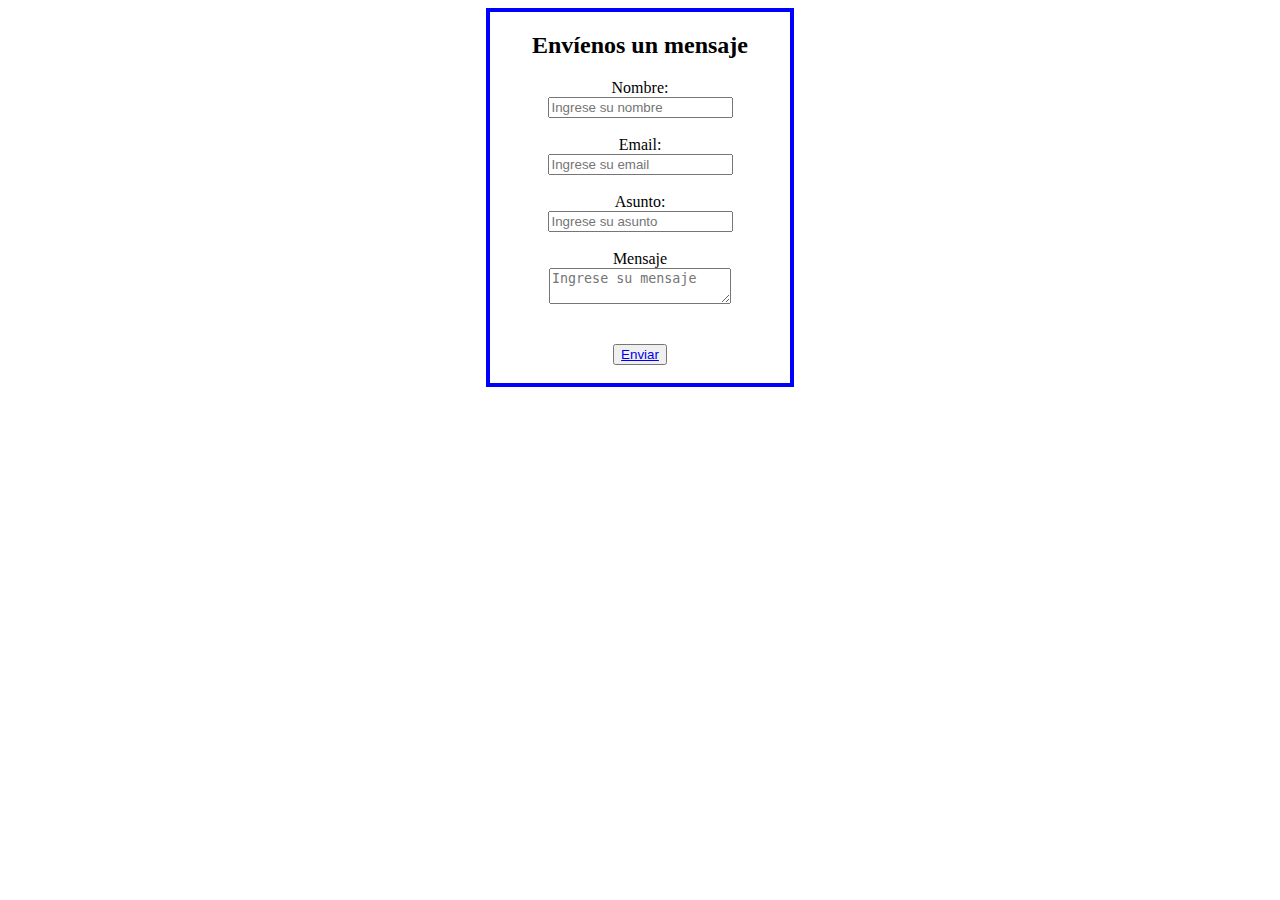
<file: formulario.html>
<!DOCTYPE html>
<html lang="es-ES">
 <head>
<meta charset="UTF-8">
 <title>Formulario en HTML</title>
 </head>
 <link rel="icon" type="image/jpg" href="imagenes/en-todo-el-mundo.png">
 <body>
 <div id="page" style="width: 300px; text-align: center; margin: auto; border: 4px solid blue;">
     
 <section id="categorias">
				<section id="formulario">
					<h2 class="titulo-contacto">Envíenos un mensaje</h2>
					<div id="form">
						<form name="contacto" method="POST" action="#">
							<label for="nombre">Nombre:</label><br>
							<input type="text" name="nombre" placeholder="Ingrese su nombre"><br><br>

							<label for="correo">Email:</label><br>
							<input type="text" name="correo" placeholder="Ingrese su email"><br><br>

							<label for="asunto">Asunto:</label><br>
							<input type="text" name="asunto" placeholder="Ingrese su asunto"><br><br>
							<label for="nombre">Mensaje</label><br>
							<textarea name="mensaje" placeholder="Ingrese su mensaje"></textarea>
							<br><br><br>
							<button><a href="https://mail.google.com/mail/u/0/#inbox" class="btn btn-success">Enviar</a></button>
							<br>
							<br>
						</form>
					</div>
				</section>
     </section>
     </div>
 </body>
</html>
</file>
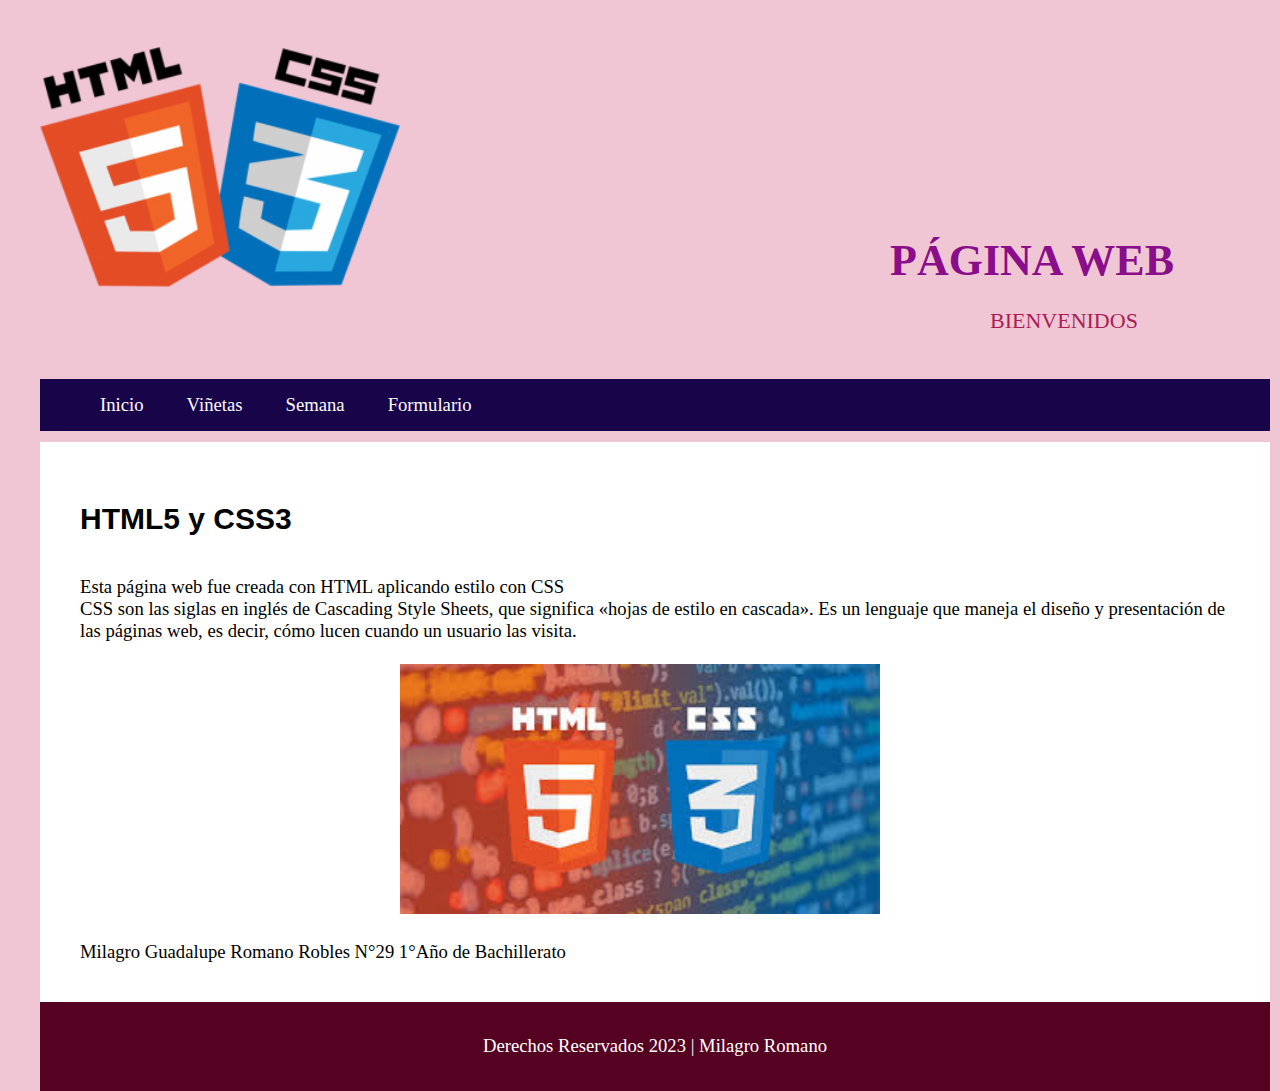
<file: index02.html>
<!DOCTYPE html>
<html lang="es-ES">
<head>
<meta charset="UTF-8">
<link rel="stylesheet" type="text/css"
href="css/estilo02.css">
<title>Página Web con HTML y CSS3</title>
</head>
<link rel="icon" type="image/jpg" href="imagenes/desarrollador.png">
<body>
<!-- "id" de imagen -->
<header id="imagenlogo">
<h1><a href="inicio.html">Página Web</a></h1>
<p id="subtitulo">Bienvenidos</p>
</header>
<br>
<!-- Sección con el menú-->
<section>
<nav class="navegacion">
<ul class="menu">
<li><a href="index.html">Inicio</a></li>
<li><a
href="viñetas.html">Viñetas</a></li>
<li><a href="semana.html">Semana</a>
<ul class="submenu">
<li><a href="#">Enlace 
#1</a></li>
<li><a href="#">Enlace 
#2</a></li>
<li><a href="#">Enlace 
#3</a></li>
</ul>
</li>
<li><a
href="formulario.html">Formulario</a></li>
</ul>
</nav>
</section>
<section id="seccion">
    <!-- Se pueden usar 2 headers??? Claro que 
    si!! -->
    <header id="subtitulo2">
    <h4>HTML5 y CSS3</h4>
    </header>
    <!-- Texto e imagen que aparece en la página 
    web -->
    <p>
    Esta página web fue creada con HTML 
    aplicando estilo con CSS
    <br>
    CSS son las siglas en inglés de Cascading 
    Style Sheets, que significa «hojas de estilo en cascada». 
    Es un lenguaje que maneja el diseño y presentación de las 
    páginas web, es decir, cómo lucen cuando un usuario las 
    visita.
    <br>
    <br>
    <img src="imagenes/css-html.jpg"
    style="width:480px; height:250x" id="imagen">
    <br>
    <br>
    Milagro Guadalupe Romano Robles N°29 1°Año de Bachillerato
    <br>
    <br>
    </p>
    </section>
    <!-- Pie de la página -->
    <footer id="footer"><p id="piepagina">Derechos 
    Reservados 2023 | Milagro Romano</p></footer>
    </body>
    </html>
</file>
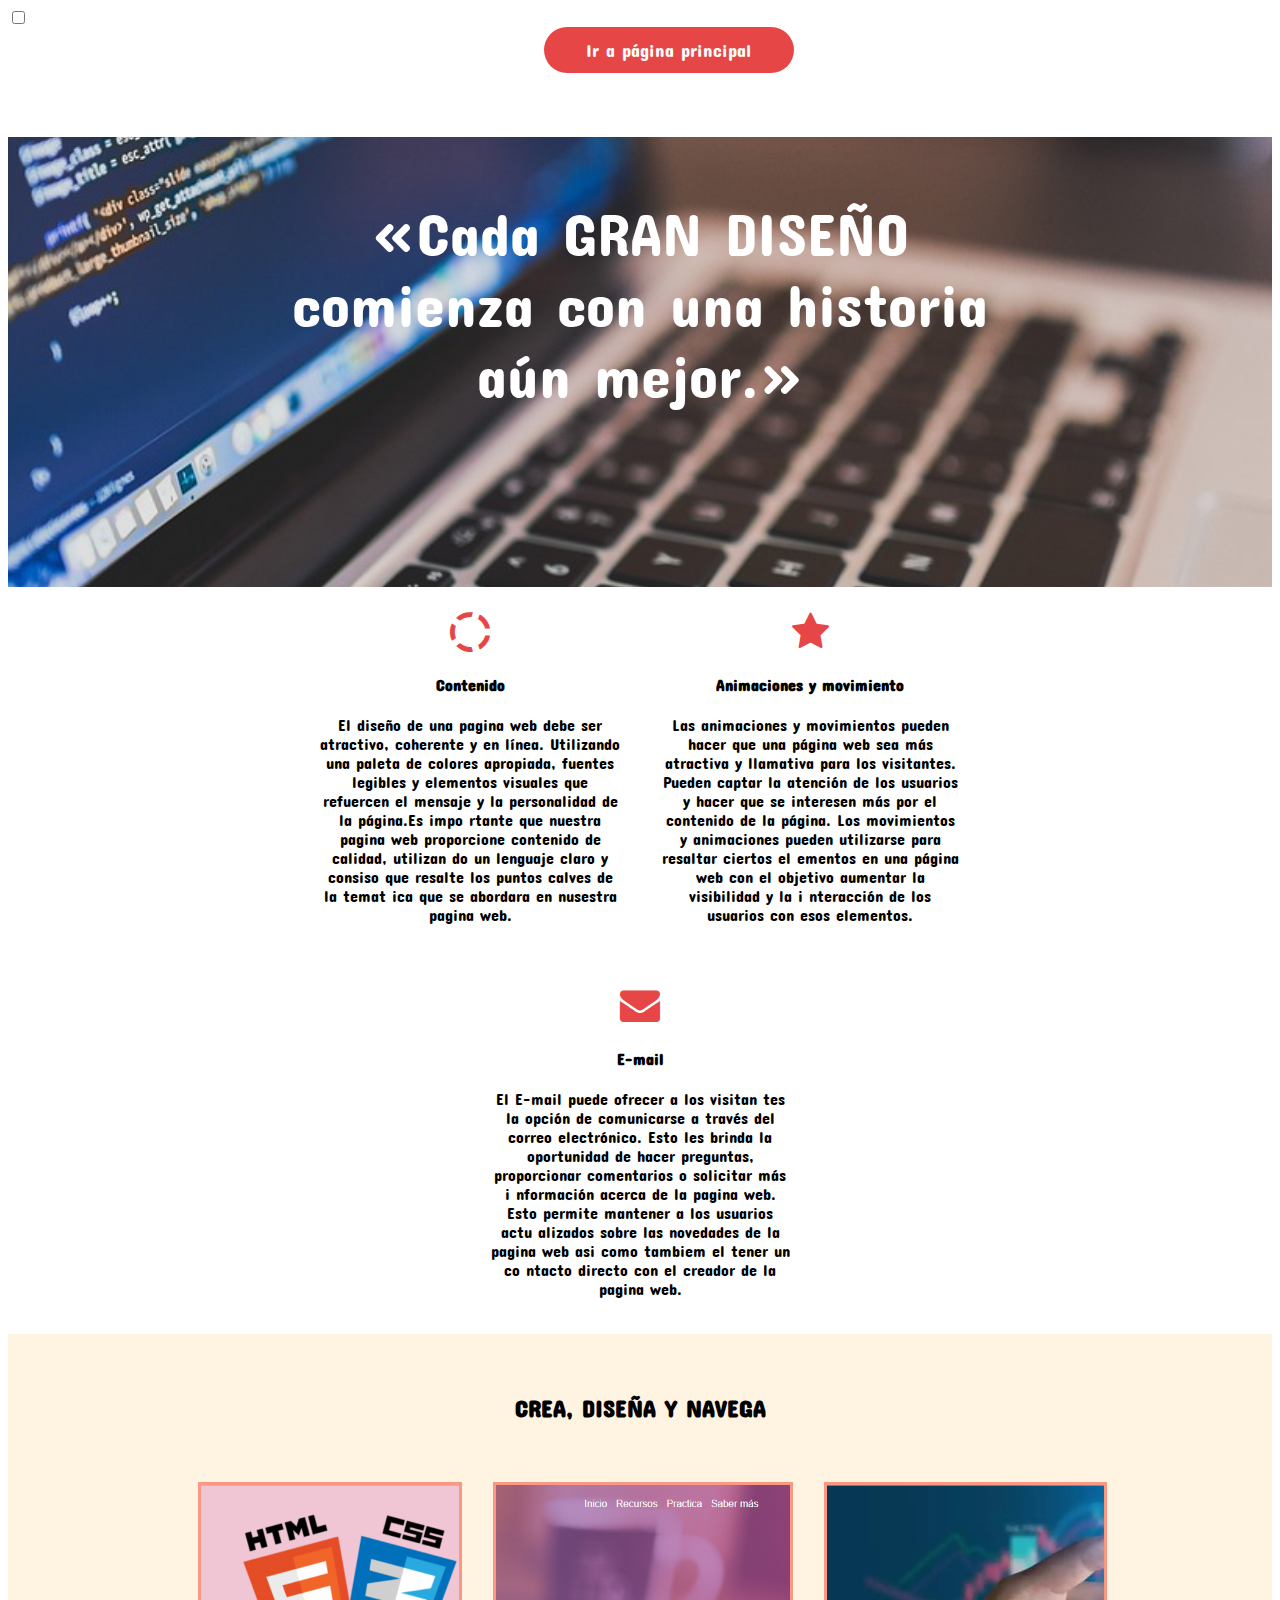
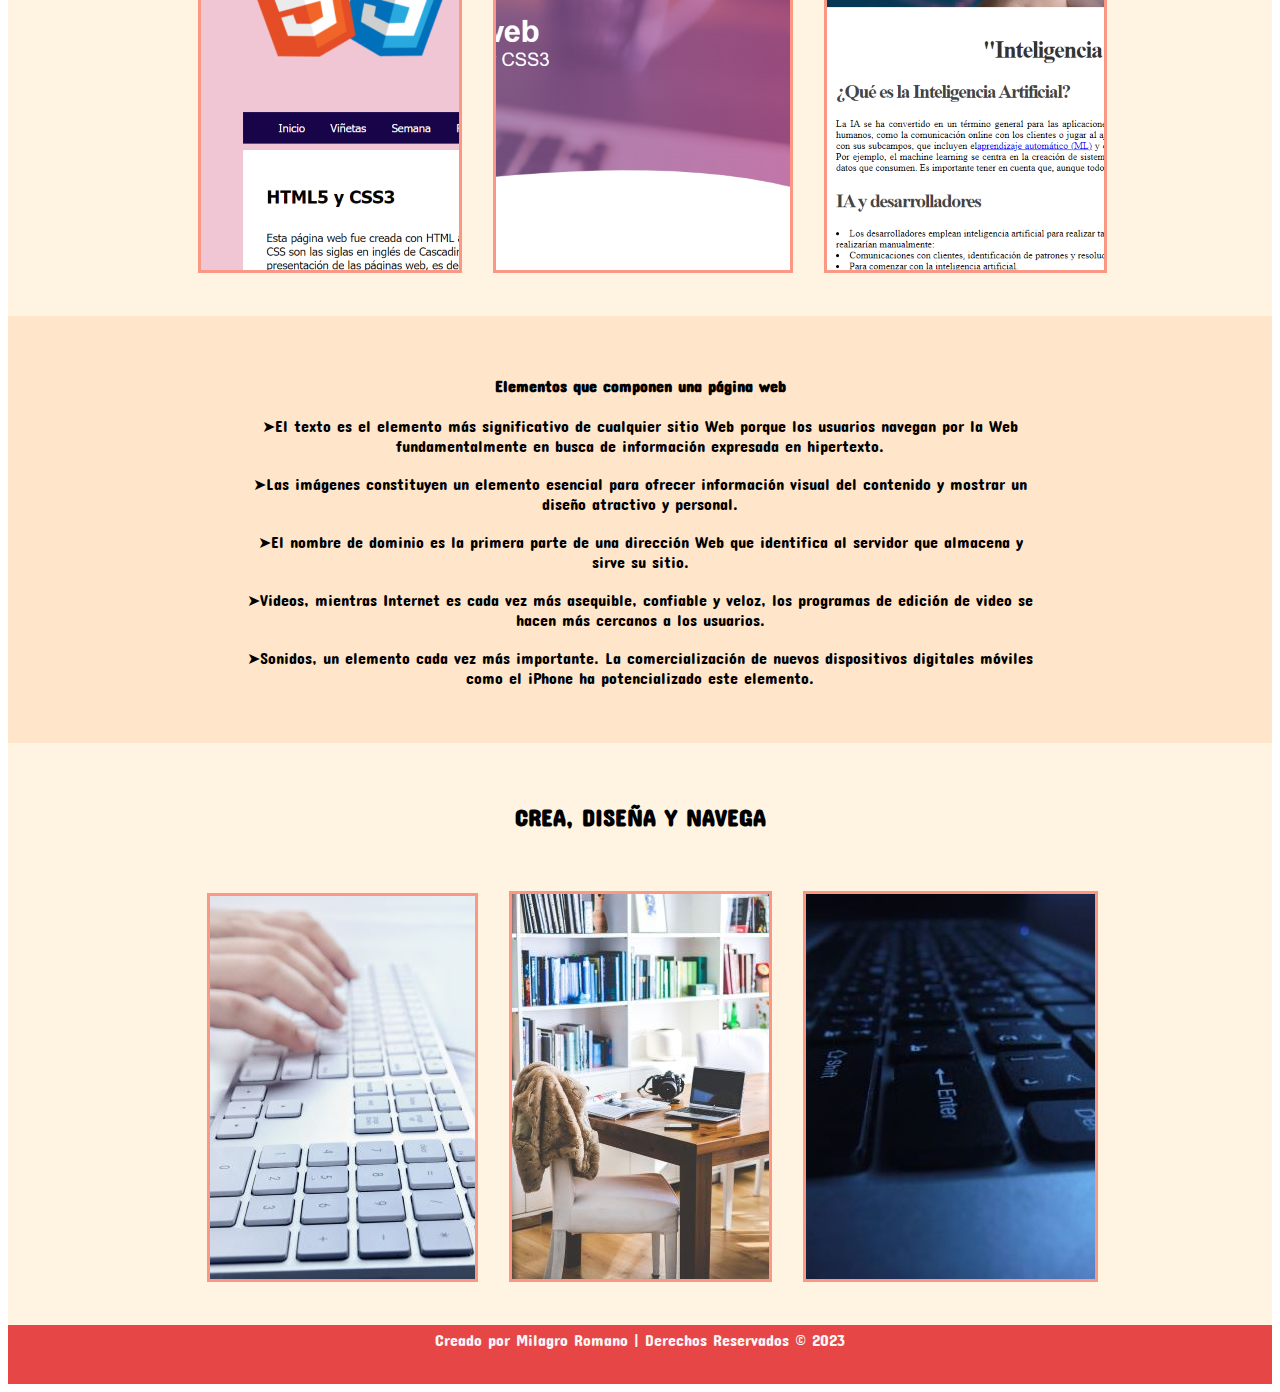
<file: index05.html>
<!DOCTYPE html>
<html lang="en">
<head>
<meta charset="UTF-8">
<title>Diseño Web</title>
<link rel="stylesheet" href="iconos/css/fontello.css">
<link rel="stylesheet" href="css/estilo05.css">
<meta name="viewport" content="width=device-width, user scalable=no, initial-scale=1.0, maximum-scale=1.0, minimumscale=1.0">
</head>

<link rel="icon" type="image/jpg" href="imagenes/navegador.png">

<body>
<header>
<input type="checkbox" id="check">
<label for="check" class="icon-menu"></label>
<nav class="menu">
    <nav class="menu">
        <a class="item" href="index.html">Ir a página principal</a>
        <div class="back-menu"></div>
    </nav>
</nav>
</header>
<main>
<div class="content-one">
<div class="content-portada">
<div class="content-item1">
<h4>«Cada GRAN DISEÑO comienza con una historia aún mejor.»</h4>
</div>
</div>
</div>
<div class="content-two">
<div class="content-details">
<div class="content-item2">
<label class="icon-spin2"></label>
<h4>Contenido</h4>
<p>El diseño de una pagina web 
 debe ser atractivo, coherente y en línea. 
 Utilizando una paleta de colores apropiada, fuentes legibles y elementos 
 visuales que refuercen el mensaje y la personalidad de la página.Es impo
 rtante que nuestra pagina web proporcione contenido de calidad, utilizan
 do un lenguaje claro y consiso que resalte los puntos calves de la temat
 ica que se abordara en nusestra pagina web.
</p>
</div>
<div class="content-item2">
<label class="icon-star"></label>
<h4>Animaciones y movimiento</h4>
<p>Las animaciones y movimientos
 pueden hacer que una página web sea más 
 atractiva y llamativa para los visitantes. Pueden captar la atención de
 los usuarios y hacer que se interesen más por el contenido de la página.
 Los movimientos y animaciones pueden utilizarse para resaltar ciertos el
 ementos en una página web con el objetivo aumentar la visibilidad y la i
 nteracción de los usuarios con esos elementos.
</p>
</div>
<div class="content-item2">
<label class="icon-mail-alt"></label>
<h4>E-mail</h4>
<p> El E-mail puede  ofrecer a los visitan
tes la opción de comunicarse a través del correo electrónico. Esto les brinda 
la oportunidad de hacer preguntas, proporcionar comentarios o solicitar más i
nformación acerca de la pagina web. Esto permite mantener a los usuarios actu
alizados sobre las novedades de la pagina web asi como tambiem el tener un co
ntacto directo con el creador de la pagina web. </p>
</div>
</div>
</div>
<div class="content-three">
<div class="content-module">
<h2>CREA, DISEÑA Y NAVEGA</h2>
<img src="imagenes/cap04.png" style="border: 3px solid #FA9884;">
<img src="imagenes/cap02.png" style="border: 3px solid #FA9884;">
<img src="imagenes/cap01.png" style="border: 3px solid #FA9884;">
</div>
</div>
<div class="content-for">
<div class="content-item3">
<h4><b>Elementos que componen una página web</b></h4>
<p>➤El texto es el elemento más significativo de 
cualquier sitio Web porque los usuarios navegan por la Web 
fundamentalmente en busca de información expresada en hipertexto.
<br>
<br>
➤Las imágenes constituyen un elemento esencial para 
ofrecer información visual del contenido y mostrar un diseño 
atractivo y personal.
<br>
<br>
➤El nombre de dominio es la primera parte de una 
dirección Web que identifica al servidor que almacena y sirve su 
sitio.
<br>
<br>
➤Videos, mientras Internet es cada vez más 
asequible, confiable y veloz, los programas de edición de video se 
hacen más cercanos a los usuarios.
<br>
<br>
➤Sonidos, un elemento cada vez más importante. La 
comercialización de nuevos dispositivos digitales móviles como el 
iPhone ha potencializado este elemento.
</p>
</div>
</div>
<div class="content-three">
<div class="content-module">
<h2>CREA, DISEÑA Y NAVEGA</h2>
<img src="imagenes/102.jpg" style="border: 3px solid #FA9884;">
<img src="imagenes/103.jpg" style="border: 3px solid #FA9884;">
<img src="imagenes/106.jpg" style="border: 3px solid #FA9884;">
</div>
</div>
</main>

<footer>
    <p class="center"> Creado por Milagro Romano | Derechos Reservados © 2023</p>
</footer>

</body>
</html>
</file>
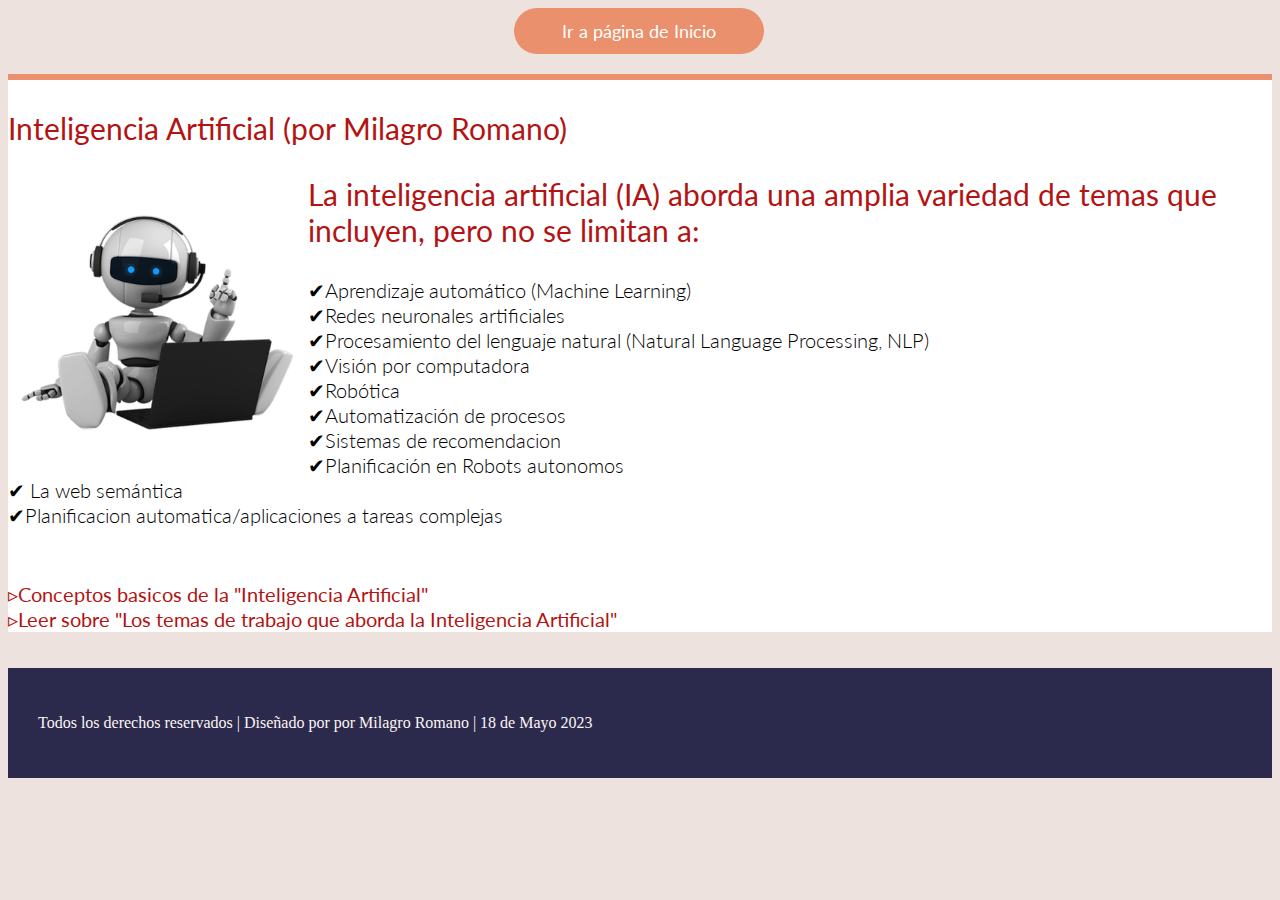
<file: index18-05.html>
<!DOCTYPE html>
<html lang="es">
<head>
    <meta charset="UTF-8">
    <meta http-equiv="X-UA-Compatible" content="IE=edge">
    <meta name="viewport" content="width=device-width, initial-scale=1.0">
    <title>Práctica 18 de mayo</title>
    <link rel="stylesheet" href="css/estilo18-05.css">
    <meta name="viewport" content="width-device-width, user-scalable=no, initial-scale=1.0, maximum-scale=1.0, minimum-scale=1.0">
</head>

<link rel="icon" type="image/jpg" href="imagenes/conectividad.png">

<body style="background-color: #EEE2DE">
    <nav class="menu">
        <a class="item" href="index04.html">Ir a página de Inicio</a>
        <div class="back-menu"></div>
    </nav>
   
    <div class="container-all">
        <p class="title">Inteligencia Artificial (por Milagro Romano)</p>
        <img src="imagenes/robot.png">
        <p class="sub-title">La inteligencia artificial (IA) aborda una amplia variedad de temas que incluyen, pero no se limitan a:</p>
        <b>✔Aprendizaje automático (Machine Learning)</b>
        <br><b>✔Redes neuronales artificiales</b>
        <br><b>✔Procesamiento del lenguaje natural (Natural Language Processing, NLP)</b>
        <br><b>✔Visión por computadora</b>
        <br><b>✔Robótica</b>
        <br><b>✔Automatización de procesos</b>
        <br><b>✔Sistemas de recomendacion</b>
        <br><b>✔Planificación en Robots autonomos</b>
        <br><b>✔ La web semántica</b>
        <br><b>✔Planificacion automatica/aplicaciones a tareas complejas</b>
        <br>
        <br>
        <br>
        <br>
    
        <div class="container">
            <div class="enlace">
                <a href="https://blogs.iadb.org/conocimiento-abierto/es/inteligencia-artificial/#:~:text=En%20este%20sentido%2C%20%C3%A1reas%20como,de%20manera%20natural%20e%20intuitiva.">▹Conceptos basicos de la "Inteligencia Artificial"</a>
            </div>
        </div>
        <div class="container">
            <div class="enlace">
                <a href="https://www.cs.upc.edu/~bejar/ia/trabajos.html">▹Leer sobre "Los temas de trabajo que aborda la Inteligencia Artificial"</a>
            </div>
        </div>
            </div>
        </div>

    </div>
    <br>
    <br>

    <footer>
        <center><p>Todos los derechos reservados | Diseñado por  por Milagro Romano | 18 de Mayo 2023</p></center>
    </footer>
    
    </body>
    </html>
</file>
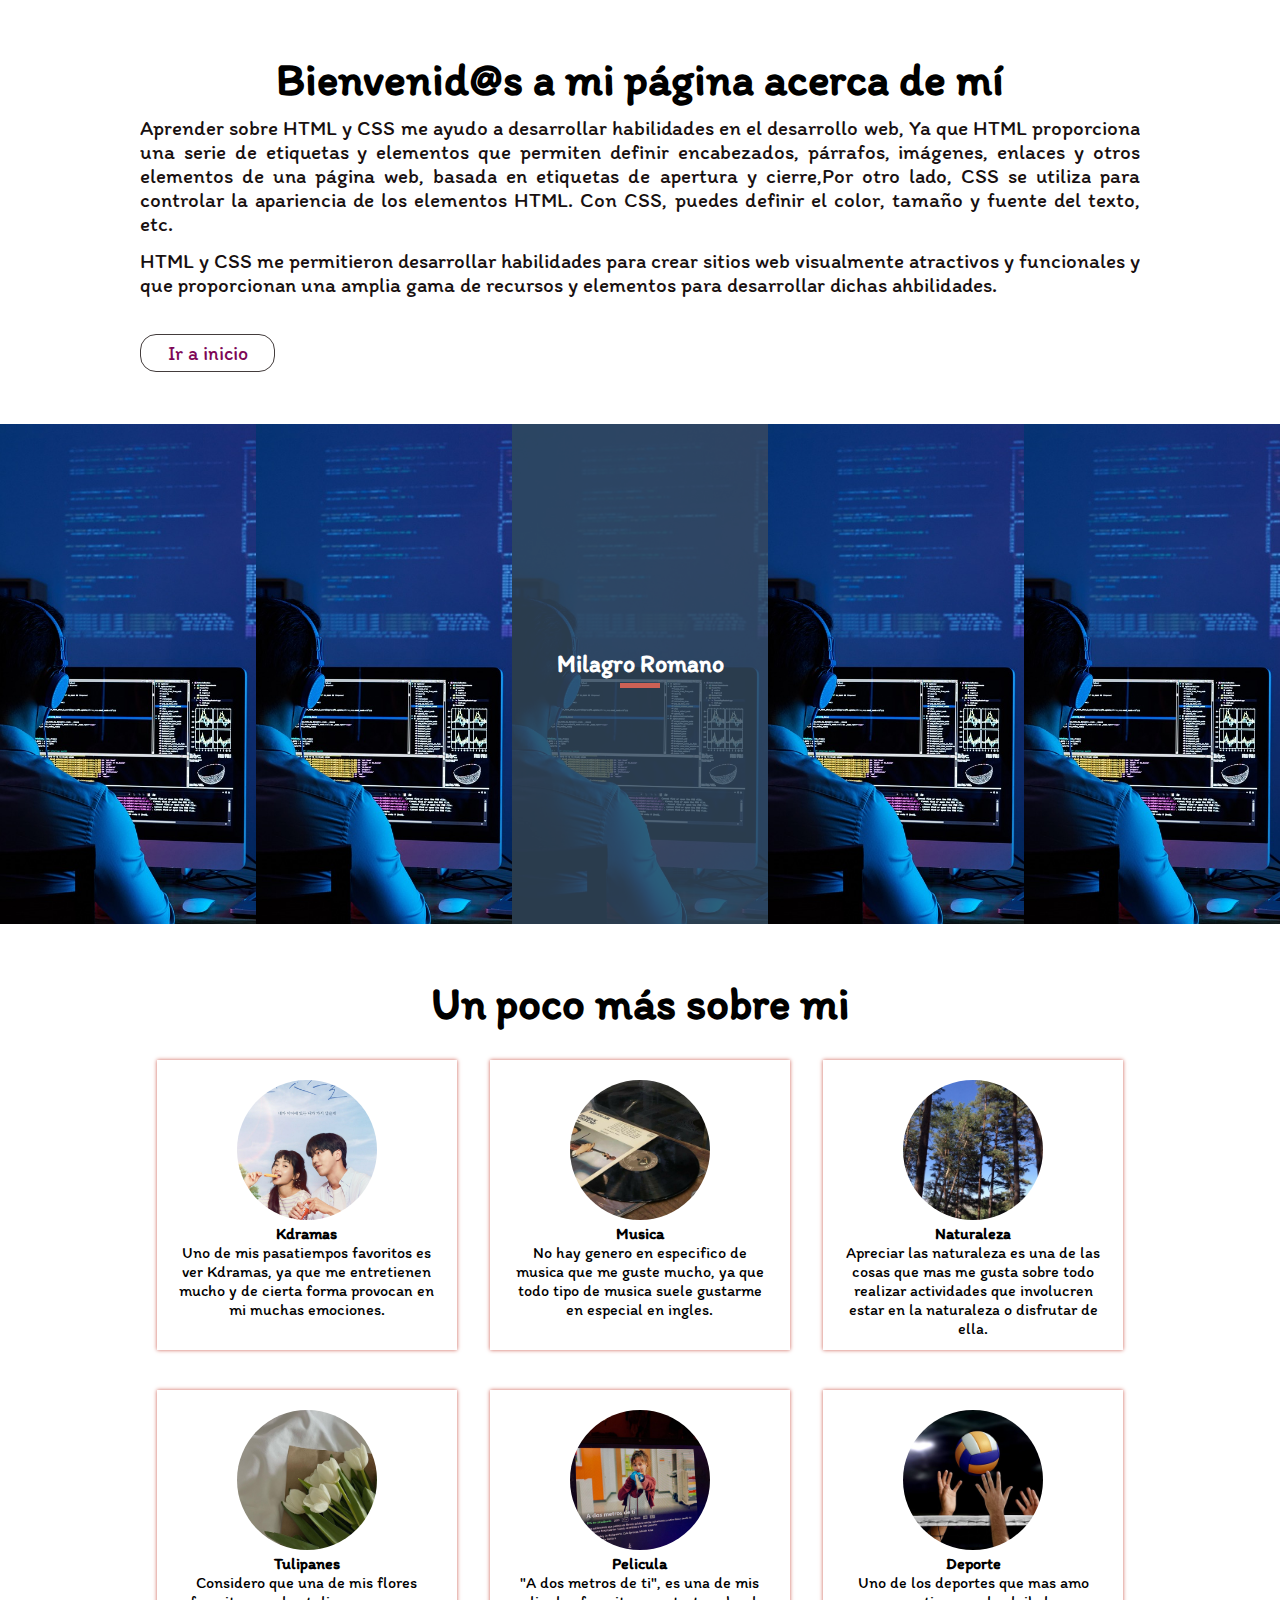
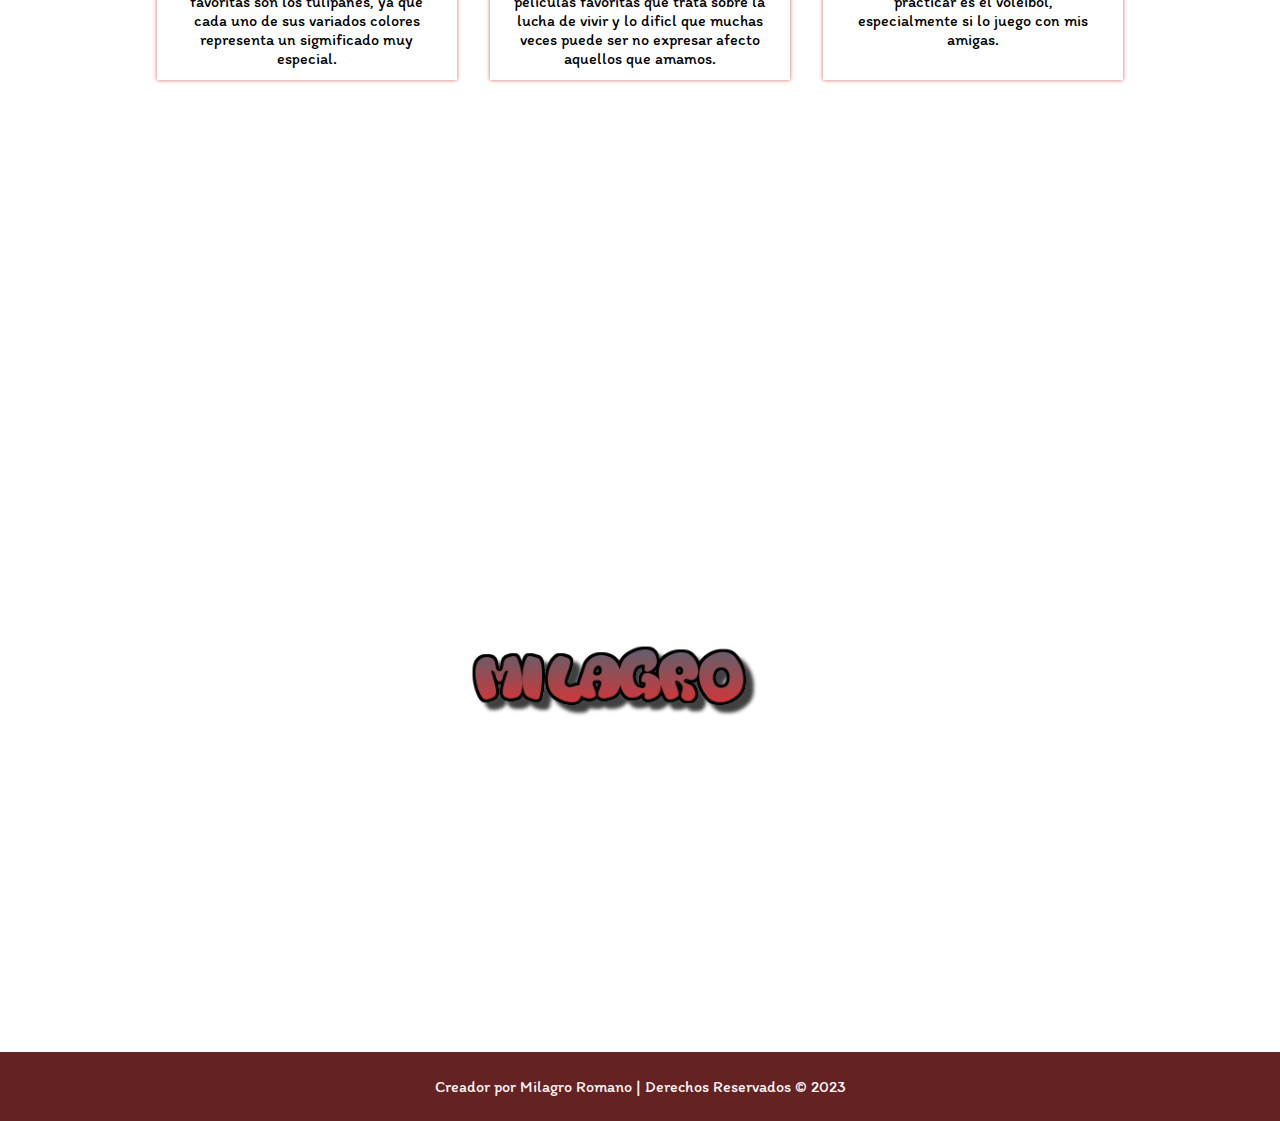
<file: index25-05.html>
<!DOCTYPE html>
<html lang="es">
<head>
    <meta charset="UTF-8">
    <meta http-equiv="X-UA-Compatible" content="IE=edge">
    <meta name="viewport" content="width=device-width, initial-scale=1.0">
    <title>Examen de Periodo II</title>
    <link rel="stylesheet" href="css/estilo25-05.css">
</head>

<body>
    
<main>
    <section class="acerca-de">
        <div class="contenedor">
            <h2 class="sobre-usted">Bienvenid@s a mi página acerca de mí</h2>
            <p class="parrafo">Aprender sobre HTML y CSS me ayudo a desarrollar habilidades en el desarrollo web, Ya que HTML proporciona una serie de etiquetas y elementos que permiten definir encabezados, párrafos, imágenes, enlaces y otros elementos de una página web, basada en etiquetas de apertura y cierre,Por otro lado, CSS se utiliza para controlar la apariencia de los elementos HTML. Con CSS, puedes definir el color, tamaño y fuente del texto, etc. </p>
            <p class="parrafo">HTML y CSS me permitieron desarrollar habilidades para crear sitios web visualmente atractivos y funcionales y que proporcionan una amplia gama de recursos y elementos para desarrollar dichas ahbilidades.</p>
            <a href="index04.html" class="boton">Ir a inicio</a>
        </div>
    </section>
    <section class="galeria">
        <div class="imagenes">
            <img src="imagenes/01.jpg" alt="">
        </div>
        <div class="imagenes">
            <img src="imagenes/01.jpg">
        </div>
        <div class="imagenes">
            <img src="imagenes/01.jpg" alt="">
            <div class="encima">
        <h2>Milagro Romano</h2>
        <div></div>
        </div>

    </div>
    <div class="imagenes">
        <img src="imagenes/01.jpg" alt="">
    </div>
    <div class="imagenes">
        <img src="imagenes/01.jpg" alt="">
    </div>
    </section>
    <section class="creador">
        <div class="contenedor">
            <h2 class="sobre-usted">Un poco más sobre mi</h2>
            <div class="cards">
                <div class="card">
                    <img src="imagenes/02.jpg">
                    <h4>Kdramas</h4>
                    <p>Uno de mis pasatiempos favoritos es ver Kdramas, ya que me entretienen mucho y de cierta forma provocan en mi muchas emociones.</p>
                </div>
                <div class="card">
                    <img src="imagenes/03.jpg" alt="">
                    <h4>Musica</h4>
                    <p>No hay genero en especifico de musica que me guste mucho, ya que todo tipo de musica suele gustarme en especial en ingles.</p>
                </div>
                <div class="card">
                    <img src="imagenes/04.jpg" alt="">
                    <h4>Naturaleza</h4>
                    <p>Apreciar las naturaleza es una de las cosas que mas me gusta sobre todo realizar actividades que involucren estar en la naturaleza o disfrutar de ella.</p>
                </div>
                <div class="card">
                    <img src="imagenes/05.jpg" alt="">
                    <h4>Tulipanes</h4>
                    <p>Considero que una de mis flores favoritas son los tulipanes, ya que cada uno de sus variados colores representa un sigmificado muy especial.</p>
                </div>
                <div class="card">
                    <img src="imagenes/06.jpg" alt="">
                    <h4>Pelicula</h4>
                    <p>"A dos metros de ti", es una de mis peliculas favoritas que trata sobre la lucha de vivir y lo dificl que muchas veces puede ser no expresar afecto aquellos que amamos.</p>
                </div>
                <div class="card">
                    <img src="imagenes/07.jpg" alt="">
                    <h4>Deporte</h4>
                    <p>Uno de los deportes que mas amo practicar es el voleibol, especialmente si lo juego con mis amigas.</p>
                </div>
            </div>
        </div>
    </section>
    <section class="fondo">
        <div class="contenedor">
            <h2 class="objetivo">Mi objetivo</h2>
            <p class="subtitulo-objetivo">Abquirir nuevos conocimientos por medio de el aprendizaje, asi como la manipulacion y el desarrollo de mis habilidadees en la creacion de sitiso web.</p>
        <div class="imagen-logo">
            <img src="imagenes/logo1.png" alt="">
        </div>
        </div>
    </section>
</main>

<footer>
<p>Creador por Milagro Romano | Derechos Reservados © 2023</p>
</footer>

</body>
</html>
</file>
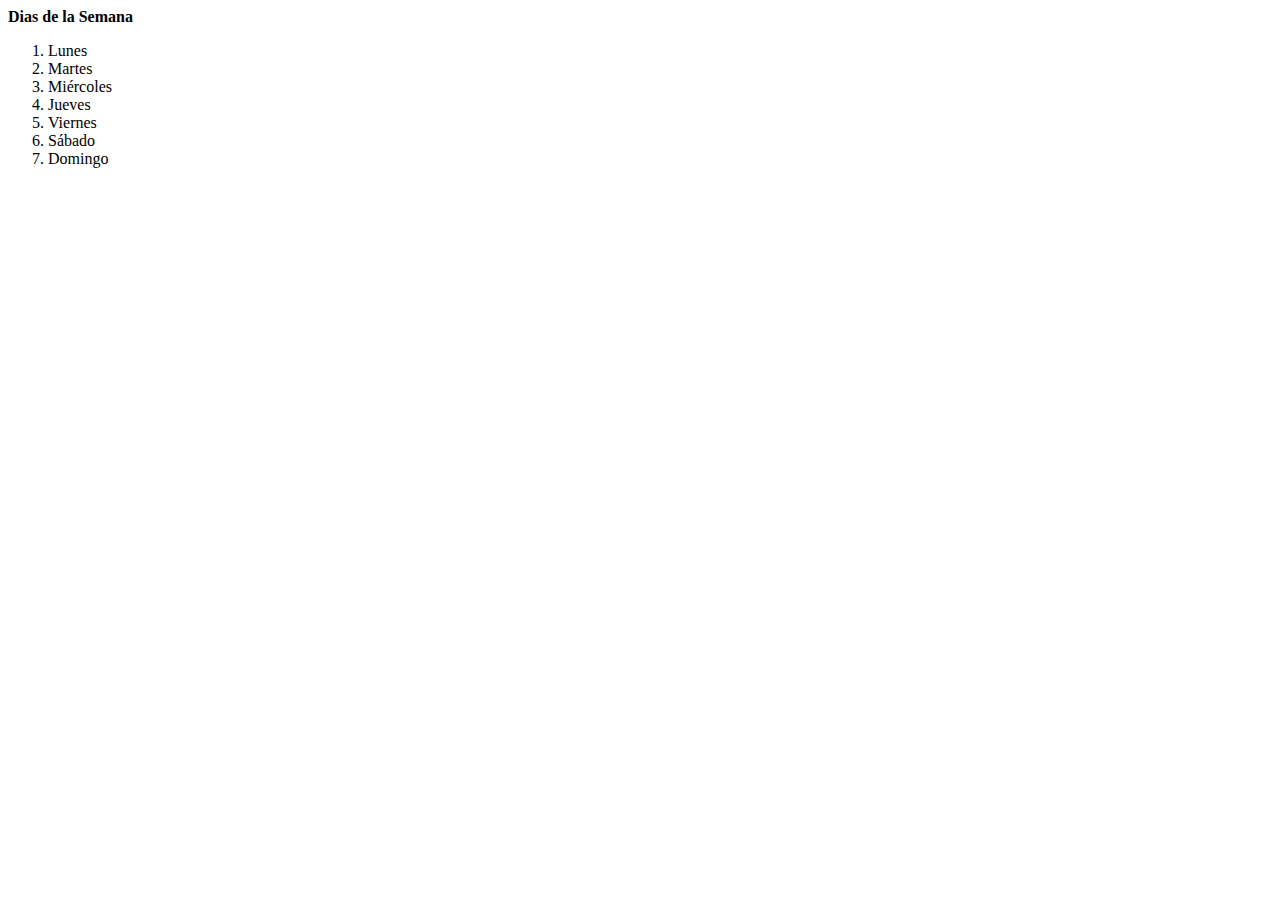
<file: semana.html>
<!DOCTYPE html>
<html lang="es-ES">
<head>
<meta charset="utf-8">
<link rel="icon" type="image/jpg" href="imagenes/en-todo-el-mundo.png">
<tittle><b>Dias de la Semana</b></tittle>
</head>
<body>
<ol>
<li>Lunes</li>
<li>Martes</li>
<li>Miércoles</li>
<li>Jueves</li>
<li>Viernes</li>
<li>Sábado</li>
<li>Domingo</li>
</html>
</file>
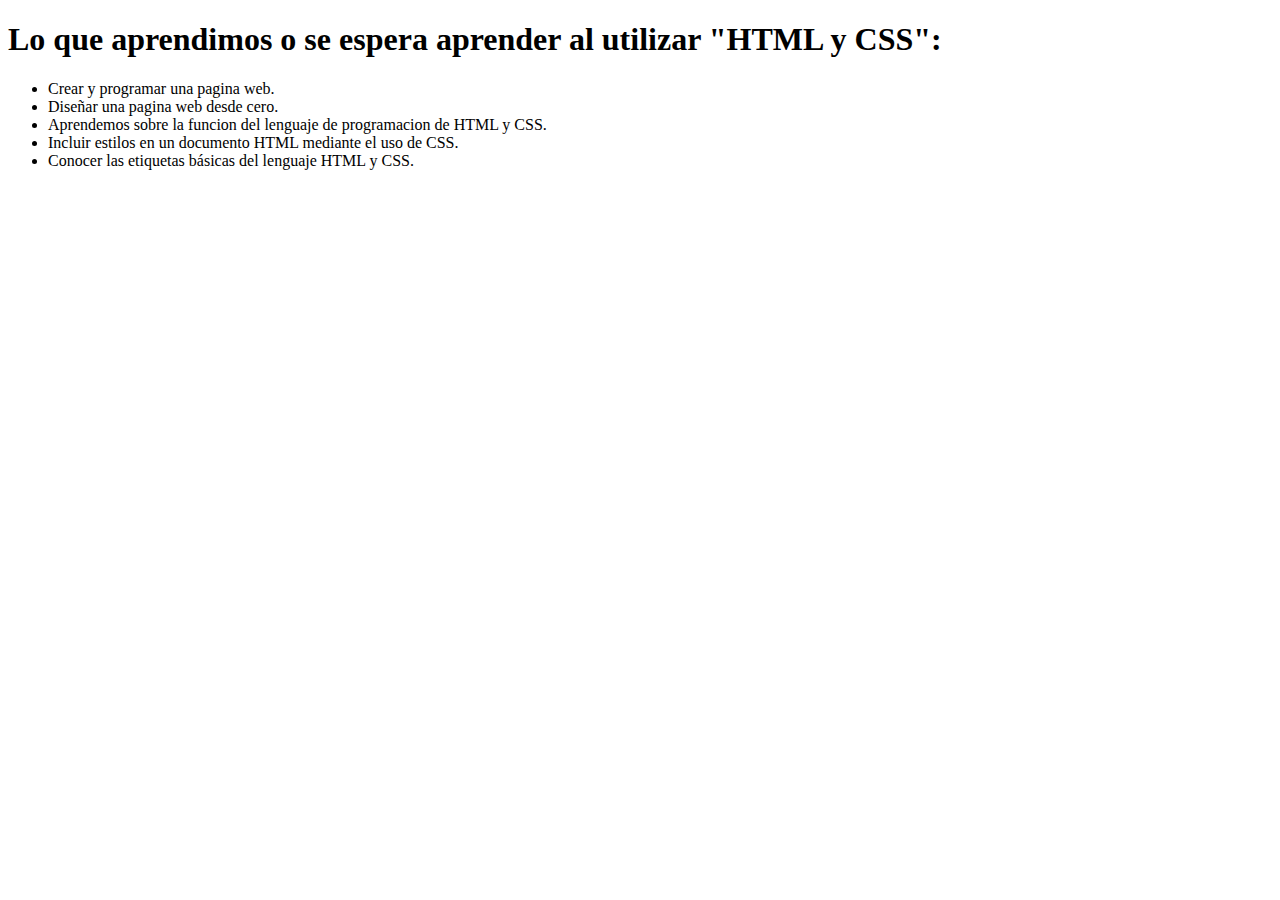
<file: viñetas.html>
<!DOCTYPE html>
<html lang="es-ES">
<head>
    <meta charset="UTF-8">
    <link rel="icon" type="image/jpg" href="imagenes/en-todo-el-mundo.png">
    <meta http-equiv="X-UA-Compatible" content="IE=edge">
    <meta name="viewport" content="width=device-width, initial-scale=1.0">
    <title>Practica 4</title>
</head>
<body>
      <h1>Lo que aprendimos o se espera aprender al utilizar "HTML y CSS":</h1>
      <ul>
      <li>Crear y programar una pagina web.</li>
      <li>Diseñar una pagina web desde cero.</li>
      <li>Aprendemos sobre la funcion del lenguaje de programacion de HTML y CSS.  </li>
      <li>Incluir estilos en un documento HTML mediante el uso de CSS.</li>
      <li>Conocer las etiquetas básicas del lenguaje HTML y CSS.</li>
</body>
</html>
</file>
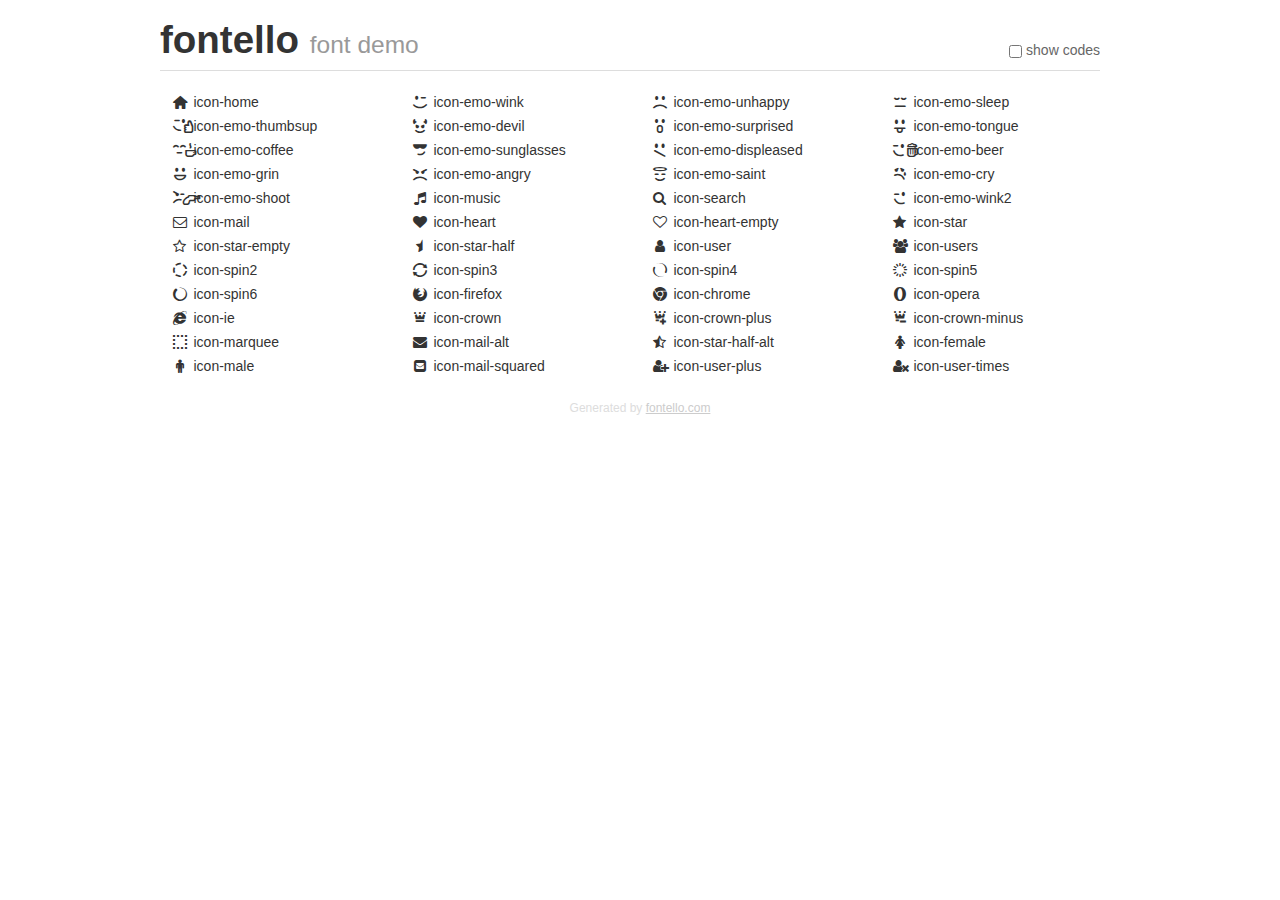
<file: iconos/demo.html>
<!DOCTYPE html>
<html>
  <head><!--[if lt IE 9]><script language="javascript" type="text/javascript" src="//html5shim.googlecode.com/svn/trunk/html5.js"></script><![endif]-->
    <meta charset="UTF-8"><style>/*
 * Bootstrap v2.2.1
 *
 * Copyright 2012 Twitter, Inc
 * Licensed under the Apache License v2.0
 * http://www.apache.org/licenses/LICENSE-2.0
 *
 * Designed and built with all the love in the world @twitter by @mdo and @fat.
 */
.clearfix {
  *zoom: 1;
}
.clearfix:before,
.clearfix:after {
  display: table;
  content: "";
  line-height: 0;
}
.clearfix:after {
  clear: both;
}
html {
  font-size: 100%;
  -webkit-text-size-adjust: 100%;
  -ms-text-size-adjust: 100%;
}
a:focus {
  outline: thin dotted #333;
  outline: 5px auto -webkit-focus-ring-color;
  outline-offset: -2px;
}
a:hover,
a:active {
  outline: 0;
}
button,
input,
select,
textarea {
  margin: 0;
  font-size: 100%;
  vertical-align: middle;
}
button,
input {
  *overflow: visible;
  line-height: normal;
}
button::-moz-focus-inner,
input::-moz-focus-inner {
  padding: 0;
  border: 0;
}
body {
  margin: 0;
  font-family: "Helvetica Neue", Helvetica, Arial, sans-serif;
  font-size: 14px;
  line-height: 20px;
  color: #333;
  background-color: #fff;
}
a {
  color: #08c;
  text-decoration: none;
}
a:hover {
  color: #005580;
  text-decoration: underline;
}
.row {
  margin-left: -20px;
  *zoom: 1;
}
.row:before,
.row:after {
  display: table;
  content: "";
  line-height: 0;
}
.row:after {
  clear: both;
}
[class*="span"] {
  float: left;
  min-height: 1px;
  margin-left: 20px;
}
.container,
.navbar-static-top .container,
.navbar-fixed-top .container,
.navbar-fixed-bottom .container {
  width: 940px;
}
.span12 {
  width: 940px;
}
.span11 {
  width: 860px;
}
.span10 {
  width: 780px;
}
.span9 {
  width: 700px;
}
.span8 {
  width: 620px;
}
.span7 {
  width: 540px;
}
.span6 {
  width: 460px;
}
.span5 {
  width: 380px;
}
.span4 {
  width: 300px;
}
.span3 {
  width: 220px;
}
.span2 {
  width: 140px;
}
.span1 {
  width: 60px;
}
[class*="span"].pull-right,
.row-fluid [class*="span"].pull-right {
  float: right;
}
.container {
  margin-right: auto;
  margin-left: auto;
  *zoom: 1;
}
.container:before,
.container:after {
  display: table;
  content: "";
  line-height: 0;
}
.container:after {
  clear: both;
}
p {
  margin: 0 0 10px;
}
.lead {
  margin-bottom: 20px;
  font-size: 21px;
  font-weight: 200;
  line-height: 30px;
}
small {
  font-size: 85%;
}
h1 {
  margin: 10px 0;
  font-family: inherit;
  font-weight: bold;
  line-height: 20px;
  color: inherit;
  text-rendering: optimizelegibility;
}
h1 small {
  font-weight: normal;
  line-height: 1;
  color: #999;
}
h1 {
  line-height: 40px;
}
h1 {
  font-size: 38.5px;
}
h1 small {
  font-size: 24.5px;
}
body {
  margin-top: 90px;
}
.header {
  position: fixed;
  top: 0;
  left: 50%;
  margin-left: -480px;
  background-color: #fff;
  border-bottom: 1px solid #ddd;
  padding-top: 10px;
  z-index: 10;
}
.footer {
  color: #ddd;
  font-size: 12px;
  text-align: center;
  margin-top: 20px;
}
.footer a {
  color: #ccc;
  text-decoration: underline;
}
.the-icons {
  font-size: 14px;
  line-height: 24px;
}
.switch {
  position: absolute;
  right: 0;
  bottom: 10px;
  color: #666;
}
.switch input {
  margin-right: 0.3em;
}
.codesOn .i-name {
  display: none;
}
.codesOn .i-code {
  display: inline;
}
.i-code {
  display: none;
}
@font-face {
      font-family: 'fontello';
      src: url('./font/fontello.eot?68530923');
      src: url('./font/fontello.eot?68530923#iefix') format('embedded-opentype'),
           url('./font/fontello.woff?68530923') format('woff'),
           url('./font/fontello.ttf?68530923') format('truetype'),
           url('./font/fontello.svg?68530923#fontello') format('svg');
      font-weight: normal;
      font-style: normal;
    }
     
     
    .demo-icon
    {
      font-family: "fontello";
      font-style: normal;
      font-weight: normal;
      speak: none;
     
      display: inline-block;
      text-decoration: inherit;
      width: 1em;
      margin-right: .2em;
      text-align: center;
      /* opacity: .8; */
     
      /* For safety - reset parent styles, that can break glyph codes*/
      font-variant: normal;
      text-transform: none;
     
      /* fix buttons height, for twitter bootstrap */
      line-height: 1em;
     
      /* Animation center compensation - margins should be symmetric */
      /* remove if not needed */
      margin-left: .2em;
     
      /* You can be more comfortable with increased icons size */
      /* font-size: 120%; */
     
      /* Font smoothing. That was taken from TWBS */
      -webkit-font-smoothing: antialiased;
      -moz-osx-font-smoothing: grayscale;
     
      /* Uncomment for 3D effect */
      /* text-shadow: 1px 1px 1px rgba(127, 127, 127, 0.3); */
    }
     </style>
    <link rel="stylesheet" href="css/animation.css"><!--[if IE 7]><link rel="stylesheet" href="css/" + font.fontname + "-ie7.css"><![endif]-->
    <script>
      function toggleCodes(on) {
        var obj = document.getElementById('icons');
      
        if (on) {
          obj.className += ' codesOn';
        } else {
          obj.className = obj.className.replace(' codesOn', '');
        }
      }
      
    </script>
  </head>
  <body>
    <div class="container header">
      <h1>fontello <small>font demo</small></h1>
      <label class="switch">
        <input type="checkbox" onclick="toggleCodes(this.checked)">show codes
      </label>
    </div>
    <div class="container" id="icons">
      <div class="row">
        <div class="the-icons span3" title="Code: 0xe800"><i class="demo-icon icon-home">&#xe800;</i> <span class="i-name">icon-home</span><span class="i-code">0xe800</span></div>
        <div class="the-icons span3" title="Code: 0xe801"><i class="demo-icon icon-emo-wink">&#xe801;</i> <span class="i-name">icon-emo-wink</span><span class="i-code">0xe801</span></div>
        <div class="the-icons span3" title="Code: 0xe802"><i class="demo-icon icon-emo-unhappy">&#xe802;</i> <span class="i-name">icon-emo-unhappy</span><span class="i-code">0xe802</span></div>
        <div class="the-icons span3" title="Code: 0xe803"><i class="demo-icon icon-emo-sleep">&#xe803;</i> <span class="i-name">icon-emo-sleep</span><span class="i-code">0xe803</span></div>
      </div>
      <div class="row">
        <div class="the-icons span3" title="Code: 0xe804"><i class="demo-icon icon-emo-thumbsup">&#xe804;</i> <span class="i-name">icon-emo-thumbsup</span><span class="i-code">0xe804</span></div>
        <div class="the-icons span3" title="Code: 0xe805"><i class="demo-icon icon-emo-devil">&#xe805;</i> <span class="i-name">icon-emo-devil</span><span class="i-code">0xe805</span></div>
        <div class="the-icons span3" title="Code: 0xe806"><i class="demo-icon icon-emo-surprised">&#xe806;</i> <span class="i-name">icon-emo-surprised</span><span class="i-code">0xe806</span></div>
        <div class="the-icons span3" title="Code: 0xe807"><i class="demo-icon icon-emo-tongue">&#xe807;</i> <span class="i-name">icon-emo-tongue</span><span class="i-code">0xe807</span></div>
      </div>
      <div class="row">
        <div class="the-icons span3" title="Code: 0xe808"><i class="demo-icon icon-emo-coffee">&#xe808;</i> <span class="i-name">icon-emo-coffee</span><span class="i-code">0xe808</span></div>
        <div class="the-icons span3" title="Code: 0xe809"><i class="demo-icon icon-emo-sunglasses">&#xe809;</i> <span class="i-name">icon-emo-sunglasses</span><span class="i-code">0xe809</span></div>
        <div class="the-icons span3" title="Code: 0xe80a"><i class="demo-icon icon-emo-displeased">&#xe80a;</i> <span class="i-name">icon-emo-displeased</span><span class="i-code">0xe80a</span></div>
        <div class="the-icons span3" title="Code: 0xe80b"><i class="demo-icon icon-emo-beer">&#xe80b;</i> <span class="i-name">icon-emo-beer</span><span class="i-code">0xe80b</span></div>
      </div>
      <div class="row">
        <div class="the-icons span3" title="Code: 0xe80c"><i class="demo-icon icon-emo-grin">&#xe80c;</i> <span class="i-name">icon-emo-grin</span><span class="i-code">0xe80c</span></div>
        <div class="the-icons span3" title="Code: 0xe80d"><i class="demo-icon icon-emo-angry">&#xe80d;</i> <span class="i-name">icon-emo-angry</span><span class="i-code">0xe80d</span></div>
        <div class="the-icons span3" title="Code: 0xe80e"><i class="demo-icon icon-emo-saint">&#xe80e;</i> <span class="i-name">icon-emo-saint</span><span class="i-code">0xe80e</span></div>
        <div class="the-icons span3" title="Code: 0xe80f"><i class="demo-icon icon-emo-cry">&#xe80f;</i> <span class="i-name">icon-emo-cry</span><span class="i-code">0xe80f</span></div>
      </div>
      <div class="row">
        <div class="the-icons span3" title="Code: 0xe810"><i class="demo-icon icon-emo-shoot">&#xe810;</i> <span class="i-name">icon-emo-shoot</span><span class="i-code">0xe810</span></div>
        <div class="the-icons span3" title="Code: 0xe811"><i class="demo-icon icon-music">&#xe811;</i> <span class="i-name">icon-music</span><span class="i-code">0xe811</span></div>
        <div class="the-icons span3" title="Code: 0xe812"><i class="demo-icon icon-search">&#xe812;</i> <span class="i-name">icon-search</span><span class="i-code">0xe812</span></div>
        <div class="the-icons span3" title="Code: 0xe813"><i class="demo-icon icon-emo-wink2">&#xe813;</i> <span class="i-name">icon-emo-wink2</span><span class="i-code">0xe813</span></div>
      </div>
      <div class="row">
        <div class="the-icons span3" title="Code: 0xe814"><i class="demo-icon icon-mail">&#xe814;</i> <span class="i-name">icon-mail</span><span class="i-code">0xe814</span></div>
        <div class="the-icons span3" title="Code: 0xe815"><i class="demo-icon icon-heart">&#xe815;</i> <span class="i-name">icon-heart</span><span class="i-code">0xe815</span></div>
        <div class="the-icons span3" title="Code: 0xe816"><i class="demo-icon icon-heart-empty">&#xe816;</i> <span class="i-name">icon-heart-empty</span><span class="i-code">0xe816</span></div>
        <div class="the-icons span3" title="Code: 0xe817"><i class="demo-icon icon-star">&#xe817;</i> <span class="i-name">icon-star</span><span class="i-code">0xe817</span></div>
      </div>
      <div class="row">
        <div class="the-icons span3" title="Code: 0xe818"><i class="demo-icon icon-star-empty">&#xe818;</i> <span class="i-name">icon-star-empty</span><span class="i-code">0xe818</span></div>
        <div class="the-icons span3" title="Code: 0xe819"><i class="demo-icon icon-star-half">&#xe819;</i> <span class="i-name">icon-star-half</span><span class="i-code">0xe819</span></div>
        <div class="the-icons span3" title="Code: 0xe81a"><i class="demo-icon icon-user">&#xe81a;</i> <span class="i-name">icon-user</span><span class="i-code">0xe81a</span></div>
        <div class="the-icons span3" title="Code: 0xe81b"><i class="demo-icon icon-users">&#xe81b;</i> <span class="i-name">icon-users</span><span class="i-code">0xe81b</span></div>
      </div>
      <div class="row">
        <div class="the-icons span3" title="Code: 0xe831"><i class="demo-icon icon-spin2 animate-spin">&#xe831;</i> <span class="i-name">icon-spin2</span><span class="i-code">0xe831</span></div>
        <div class="the-icons span3" title="Code: 0xe832"><i class="demo-icon icon-spin3 animate-spin">&#xe832;</i> <span class="i-name">icon-spin3</span><span class="i-code">0xe832</span></div>
        <div class="the-icons span3" title="Code: 0xe834"><i class="demo-icon icon-spin4 animate-spin">&#xe834;</i> <span class="i-name">icon-spin4</span><span class="i-code">0xe834</span></div>
        <div class="the-icons span3" title="Code: 0xe838"><i class="demo-icon icon-spin5 animate-spin">&#xe838;</i> <span class="i-name">icon-spin5</span><span class="i-code">0xe838</span></div>
      </div>
      <div class="row">
        <div class="the-icons span3" title="Code: 0xe839"><i class="demo-icon icon-spin6 animate-spin">&#xe839;</i> <span class="i-name">icon-spin6</span><span class="i-code">0xe839</span></div>
        <div class="the-icons span3" title="Code: 0xe840"><i class="demo-icon icon-firefox">&#xe840;</i> <span class="i-name">icon-firefox</span><span class="i-code">0xe840</span></div>
        <div class="the-icons span3" title="Code: 0xe841"><i class="demo-icon icon-chrome">&#xe841;</i> <span class="i-name">icon-chrome</span><span class="i-code">0xe841</span></div>
        <div class="the-icons span3" title="Code: 0xe842"><i class="demo-icon icon-opera">&#xe842;</i> <span class="i-name">icon-opera</span><span class="i-code">0xe842</span></div>
      </div>
      <div class="row">
        <div class="the-icons span3" title="Code: 0xe843"><i class="demo-icon icon-ie">&#xe843;</i> <span class="i-name">icon-ie</span><span class="i-code">0xe843</span></div>
        <div class="the-icons span3" title="Code: 0xe844"><i class="demo-icon icon-crown">&#xe844;</i> <span class="i-name">icon-crown</span><span class="i-code">0xe844</span></div>
        <div class="the-icons span3" title="Code: 0xe845"><i class="demo-icon icon-crown-plus">&#xe845;</i> <span class="i-name">icon-crown-plus</span><span class="i-code">0xe845</span></div>
        <div class="the-icons span3" title="Code: 0xe846"><i class="demo-icon icon-crown-minus">&#xe846;</i> <span class="i-name">icon-crown-minus</span><span class="i-code">0xe846</span></div>
      </div>
      <div class="row">
        <div class="the-icons span3" title="Code: 0xe847"><i class="demo-icon icon-marquee">&#xe847;</i> <span class="i-name">icon-marquee</span><span class="i-code">0xe847</span></div>
        <div class="the-icons span3" title="Code: 0xf0e0"><i class="demo-icon icon-mail-alt">&#xf0e0;</i> <span class="i-name">icon-mail-alt</span><span class="i-code">0xf0e0</span></div>
        <div class="the-icons span3" title="Code: 0xf123"><i class="demo-icon icon-star-half-alt">&#xf123;</i> <span class="i-name">icon-star-half-alt</span><span class="i-code">0xf123</span></div>
        <div class="the-icons span3" title="Code: 0xf182"><i class="demo-icon icon-female">&#xf182;</i> <span class="i-name">icon-female</span><span class="i-code">0xf182</span></div>
      </div>
      <div class="row">
        <div class="the-icons span3" title="Code: 0xf183"><i class="demo-icon icon-male">&#xf183;</i> <span class="i-name">icon-male</span><span class="i-code">0xf183</span></div>
        <div class="the-icons span3" title="Code: 0xf199"><i class="demo-icon icon-mail-squared">&#xf199;</i> <span class="i-name">icon-mail-squared</span><span class="i-code">0xf199</span></div>
        <div class="the-icons span3" title="Code: 0xf234"><i class="demo-icon icon-user-plus">&#xf234;</i> <span class="i-name">icon-user-plus</span><span class="i-code">0xf234</span></div>
        <div class="the-icons span3" title="Code: 0xf235"><i class="demo-icon icon-user-times">&#xf235;</i> <span class="i-name">icon-user-times</span><span class="i-code">0xf235</span></div>
      </div>
    </div>
    <div class="container footer">Generated by <a href="http://fontello.com">fontello.com</a></div>
  </body>
</html>
</file>
<file: css/estilo02.css>
/* Estilos de la Página con CSS3*/
body
{
background: #f0c6d5; /* color de fondo de la página*/
font-family: Arial;
font-size: 11px;
width: 1200px;
margin: auto;
}
/*Estilo de la imagen*/
#imagenlogo
{
background: url(../imagenes/logos.png) no-repeat
left;
background-size: 30%;
/*Agregaremos un padding*/
padding: 20em 0em 0em 0em;
text-transform: uppercase;
}
/*Estilo - color para la Etiqueta "a" incluida en H1*/
/*PÁGINA WEB*/
#imagenlogo h1 a
{
margin-left: 850px;
padding: 0em 0em 0em 0em;
text-decoration: none;
font-size: 2em;
font-weight: bold; 
color: #8a0d8a;
}
/*Estilo - color para el subtitulado BIENVENIDOS*/
#subtitulo
{
padding: 0em;
margin-left: 950px;
font-size: 2em;
color: #aa1c53;
}
/*Estilo para la barra de navegación*/
.navegacion{
width: 1230px;
margin: 3px auto;
background: rgb(24, 4, 73);
}
.navegacion ul{
list-style: none;
}
/*Estilo para el Menú*/
.menu > li{
position: relative;
display: inline-block;
}
/* opciones - palabras del menú*/
.menu > li > a{
display: block;
padding: 15px 20px;
color: #fdfcfc;
font-family: tahoma;
text-decoration: none;
}
/* Efecto al pasar el puntero sobre las opciones del 
menú*/
.menu li a:hover{
color: #e9f810;
transition: all .3s;
}
/* Submenu*/
.submenu{
    position: absolute;
    background: #333333;
    width: 120%;
    visibility: hidden;
    opacity: 0;
    transition: opacity 1.5s;
    }
    .submenu li a{
    display: block;
    padding: 15px;
    color: #fff;
    font-family: 'Open sans';
    text-decoration: none;
    }
    .menu li:hover .submenu{
    visibility: visible;
    opacity: 1;
    }
    /*Estilo - color para la seccion que muestra el 
    contenido*/
    #seccion
    {
    width: 1150px;
    padding: 20px 40px;
    background: #FFF;
    height: 520px;
    }
    /*Estilo para la imagen que se encuentra dentro de la 
    seccion*/
    #imagen
    {
    margin-top: 0em;
    margin-left: 320px;
width: 330px;
height: 250px;
text-align: center;
}
/*Estilo - color para el titulo dentro de la seccion*/
#subtitulo2
{
font-family: tahoma, Geneva, sans-serif;
font-size: 30px;
color: #030303;
}
/*estilo y color para el texto del footer de la página 
web */
#footer{
text-align: center;
border: 12px;
background-color: #550121;
width: 1200px;
padding: 15px;
}
/*Estilo - color para todos los parrafos de la página 
web*/
p{
font-family: tahoma;
font-size: 14pt;
color:black;
}
/*Estilo para los enlaces*/
a{
font-family: tahoma;
font-size: 14pt;
}
/*Color para el texto del footer*/
#piepagina{
    font-family: tahoma;
font-size: 14pt;
color:rgb(255, 255, 255);
}
</file>
<file: iconos/css/fontello.css>
@font-face {
  font-family: 'fontello';
  src: url('../font/fontello.eot?45462464');
  src: url('../font/fontello.eot?45462464#iefix') format('embedded-opentype'),
       url('../font/fontello.woff2?45462464') format('woff2'),
       url('../font/fontello.woff?45462464') format('woff'),
       url('../font/fontello.ttf?45462464') format('truetype'),
       url('../font/fontello.svg?45462464#fontello') format('svg');
  font-weight: normal;
  font-style: normal;
}
/* Chrome hack: SVG is rendered more smooth in Windozze. 100% magic, uncomment if you need it. */
/* Note, that will break hinting! In other OS-es font will be not as sharp as it could be */
/*
@media screen and (-webkit-min-device-pixel-ratio:0) {
  @font-face {
    font-family: 'fontello';
    src: url('../font/fontello.svg?45462464#fontello') format('svg');
  }
}
*/
 
 [class^="icon-"]:before, [class*=" icon-"]:before {
  font-family: "fontello";
  font-style: normal;
  font-weight: normal;
  speak: none;
 
  display: inline-block;
  text-decoration: inherit;
  width: 1em;
  margin-right: .2em;
  text-align: center;
  /* opacity: .8; */
 
  /* For safety - reset parent styles, that can break glyph codes*/
  font-variant: normal;
  text-transform: none;
 
  /* fix buttons height, for twitter bootstrap */
  line-height: 1em;
 
  /* Animation center compensation - margins should be symmetric */
  /* remove if not needed */
  margin-left: .2em;
 
  /* you can be more comfortable with increased icons size */
  /* font-size: 120%; */
 
  /* Font smoothing. That was taken from TWBS */
  -webkit-font-smoothing: antialiased;
  -moz-osx-font-smoothing: grayscale;
 
  /* Uncomment for 3D effect */
  /* text-shadow: 1px 1px 1px rgba(127, 127, 127, 0.3); */
}
 
.icon-home:before { content: '\e800'; } /* '' */
.icon-emo-wink:before { content: '\e801'; } /* '' */
.icon-emo-unhappy:before { content: '\e802'; } /* '' */
.icon-emo-sleep:before { content: '\e803'; } /* '' */
.icon-emo-thumbsup:before { content: '\e804'; } /* '' */
.icon-emo-devil:before { content: '\e805'; } /* '' */
.icon-emo-surprised:before { content: '\e806'; } /* '' */
.icon-emo-tongue:before { content: '\e807'; } /* '' */
.icon-emo-coffee:before { content: '\e808'; } /* '' */
.icon-emo-sunglasses:before { content: '\e809'; } /* '' */
.icon-emo-displeased:before { content: '\e80a'; } /* '' */
.icon-emo-beer:before { content: '\e80b'; } /* '' */
.icon-emo-grin:before { content: '\e80c'; } /* '' */
.icon-emo-angry:before { content: '\e80d'; } /* '' */
.icon-emo-saint:before { content: '\e80e'; } /* '' */
.icon-emo-cry:before { content: '\e80f'; } /* '' */
.icon-emo-shoot:before { content: '\e810'; } /* '' */
.icon-music:before { content: '\e811'; } /* '' */
.icon-search:before { content: '\e812'; } /* '' */
.icon-emo-wink2:before { content: '\e813'; } /* '' */
.icon-mail:before { content: '\e814'; } /* '' */
.icon-heart:before { content: '\e815'; } /* '' */
.icon-heart-empty:before { content: '\e816'; } /* '' */
.icon-star:before { content: '\e817'; } /* '' */
.icon-star-empty:before { content: '\e818'; } /* '' */
.icon-star-half:before { content: '\e819'; } /* '' */
.icon-user:before { content: '\e81a'; } /* '' */
.icon-users:before { content: '\e81b'; } /* '' */
.icon-spin2:before { content: '\e831'; } /* '' */
.icon-spin3:before { content: '\e832'; } /* '' */
.icon-spin4:before { content: '\e834'; } /* '' */
.icon-spin5:before { content: '\e838'; } /* '' */
.icon-spin6:before { content: '\e839'; } /* '' */
.icon-firefox:before { content: '\e840'; } /* '' */
.icon-chrome:before { content: '\e841'; } /* '' */
.icon-opera:before { content: '\e842'; } /* '' */
.icon-ie:before { content: '\e843'; } /* '' */
.icon-crown:before { content: '\e844'; } /* '' */
.icon-crown-plus:before { content: '\e845'; } /* '' */
.icon-crown-minus:before { content: '\e846'; } /* '' */
.icon-marquee:before { content: '\e847'; } /* '' */
.icon-mail-alt:before { content: '\f0e0'; } /* '' */
.icon-star-half-alt:before { content: '\f123'; } /* '' */
.icon-female:before { content: '\f182'; } /* '' */
.icon-male:before { content: '\f183'; } /* '' */
.icon-mail-squared:before { content: '\f199'; } /* '' */
.icon-user-plus:before { content: '\f234'; } /* '' */
.icon-user-times:before { content: '\f235'; } /* '' */
</file>
<file: css/estilo05.css>
@import url('https://fonts.googleapis.com/css2?family=Concert+One&display=swap');
*{
    font-family: 'Concert One', cursive;
}
main{
    position: relative;
    top: 30px;
}

.content-one{
    width: 100%;
    height: 30%;
}

.content-portada{
    width: 100%;
    height: 450px;
    background-image: url(../imagenes/fondo01.jpg);
    background-position: center center;
    background-size: 100%;
    background-repeat: no-repeat;
}

@media screen and (max-width:1500px) {
    .content-portada{
        background-size: 2000px;
    }
}

.content-item1{
    width: 700px;
    margin: auto;
    text-align: center;
    position: relative;
    top: 60px;
    font-family: 'Concert One', cursive;
}

.content-item1 h4{
    color: white;
    font-size: 60px;
    font-weight: 100;
}
.content-item1 h3{
    color: white;
    font-size: 60px;
    font-family: 'Concert One', cursive;
}
.content-item1 h2{
    color:white;
    font-size: 40px;
    font-weight: 100;
}

@media screen and (max-width:800px) {
    .content-item1{
        width: 100%;
    }
    
}

.content-details{
    width: 80%;
    margin: auto;
    display: flex;
    flex-wrap: wrap;
    justify-content: center;
}

.content-details{
    width: 80%;
    margin: auto;
    display: flex;
    flex-wrap: wrap;
    justify-content: center;
}

.content-item2{
    width: 300px;
    text-align: center;
    margin: 20px;
}

.icon-spin2, .icon-star, .icon-mail-alt{
    color:#E74646;
    font-size: 40px;
    font-family: 'Concert One', cursive;
}

.content-three{
    width:auto;
    background: #FFF3E2;
    padding: 40px;
}

.content-module{
    width: 80%;
    margin: auto;
    text-align: center;
}

@media screen and (max-width:600px) {
    .content-module{
        width: 100%;
    }
    
}
h3{
    color:aliceblue;
}

.content-module img{
    margin-top: 40px;
    margin-left: 25px;
    transition: all 300ms;
}

.content-module img:hover{
    transform: rotate(-10deg);
    transition: all 300ms;
}

.content-for{
    width: 100%;
    background: #FFE5CA;
}

.content-item3{
    width: 100%;
    max-width: 800px;
    margin: auto;
    padding: 40px;
    text-align: center;
    font-family: 'Concert One', cursive;
}

.content-item3 h4{
    text-align: center;
    margin-top: 20px;
    color: #000000;
    font-weight: 500;
    font-family: 'Concert One', cursive;
}

.content-item3 img{
    width: 100%;
    max-width: 700px;
    margin-top: 30px;
}

.content-item4{
    width: 90%;
    max-width: 800px;
    padding: 50px;
    margin: auto;
    color: white;
    text-align: center;
    font-family: 'Concert One', cursive;
}

.content-item4 h4{
    font-size: 20px;
    font-family: 'Concert One', cursive;
}

.content-item4 p{
    margin-top: 20px;
}

.menu{
    max-width: 250px;
    width: 100%;
    position: absolute;
    margin-left: 35%
}
.item{
    height: 46px;
    padding: 0 20px;
    position: relative;
    z-index: 3;
    text-align: center;
    font-size: 18px;
    line-height: 46px;
    cursor: pointer;
    text-decoration: none;
    color: #ffffff;
    font-family: 'Concert One', cursive;
    display: block;
}

.back-menu{
    position: absolute;
    top: 0;
    left: 0;
    height: 46px;
    width: 100%;
    background: #E74646;
    border-radius: 50px;
    z-index: 2;
    transition: 0.3s;
}

.container-all b{
    font-size: 20px;
    font-weight: 300;
    font-family: 'Concert One', cursive;
}

footer{
    width: 100%;
    float: center;
    background: #E74646;
    color: rgb(253, 245, 245);
    display: flex;
    flex-wrap: wrap;
    padding: 35px;
    box-sizing: border-box;
    }
    footer p{
        margin: auto;
        }
</file>
<file: css/estilo18-05.css>
@import url('https://fonts.googleapis.com/css2?family=Lato&display=swap');
.container-all{
    width: 100%;
    max-width: 1000%;
    margin: auto;
    background: rgb(255, 255, 255);
    margin-top: 20px;
    border-top: 6px solid #EA906C;
}

.title{
    color: #B31312;
    font-size: 30px;
    font-family:  'Lato', sans-serif;
    ;
}

.sub-title{
    font-size: 30px;
    font-weight: 400;
    color: #B31312;
    font-family: 'Lato', sans-serif;
}

.container-all img{
    width: 300px;
    float: left;
    margin-right: 0px;
}

.menu{
    max-width: 250px;
    width: 100%;
    position:relative;
    margin-left: 40%
}

.item{
    height: 46px;
    padding: 0 20px;
    position: relative;
    z-index: 3;
    text-align: center;
    font-size: 18px;
    line-height: 46px;
    cursor: pointer;
    text-decoration: none;
    color: #ffffff;
    font-family: 'Lato', sans-serif;
    display: block;
}

.back-menu{
    position: absolute;
    top: 0;
    left: 0;
    height: 46px;
    width: 100%;
    background: #EA906C;
    border-radius: 50px;
    z-index: 2;
    transition: 0.3s;
}

.container-all b{
    font-size: 20px;
    font-weight: 300;
    font-family: 'Lato', sans-serif;
}

.container .enlace a {
    font-size: 20px;
    font-family: 'Lato', sans-serif;
    text-decoration: none;
    color: #B31312;
}

footer{
    width: 100%;
    float: center;
    background: #2B2A4C;
    color: rgb(253, 245, 245);
    display: flex;
    flex-wrap: wrap;
    padding: 30px;
    box-sizing: border-box;
    }
</file>
<file: css/estilo25-05.css>
@import url('https://fonts.googleapis.com/css2?family=Itim&display=swap');

* {
    margin: 0;
    padding: 0;
    box-sizing: border-box;
    }
    body {
    font-family: 'Itim', cursive;
    font-size: 16px;
    }
    .contenedor {
    width: 90%;
    max-width: 1000px;
    margin: auto;
    overflow: hidden;
    padding: 52px 0;
    }
    /* Sobre usted */
    .sobre-usted {
    text-align: center;
    font-size: 45px;
    margin-bottom: 10px;
    font-weight: 600;
    }
    .parrafo {
    margin-bottom: 13px;
    font-weight: 300;
    text-align: justify;
    line-height: 24px;
    color: rgb(24, 16, 16);
    font-size: 21px;
    }
    .acerca-de .boton {
    display: inline-block;
    padding: 6px;
    width: 135px;
    font-weight: 300;
    border: 1px solid rgba(24, 16, 16, 0.815);
    color: rgb(126, 6, 86);
    font-size: 20px;
    font-family: 'Itim', cursive;
    text-align: center;
    text-decoration: none;
    border-radius: 16px;
    margin-top: 24px;
    }
    .galeria {
    width: 100%;
    height: 500px;
    overflow: hidden;
    display: flex;
    position: relative;
    flex-wrap: wrap;
    }
    .imagenes {
    width: 20%;
    height: 500px;
    overflow: hidden;
    position: relative;
    }
    .imagenes img {
    width: 100%;
    height: 100%;
    object-fit: cover;
    }
    .encima {
    position: absolute;
    top: 0;
    left: 0;
    width: 100%;
    height: 100%;
    background: rgba(52, 73, 94, 0.815);
    }
    .encima h2 {
    position: relative;
    top: 45%;
    text-align: center;
    color: #ffffff;
    }
    .encima div {
    position: relative;
    display: block;
    top: 46%;
    width: 40px;
    height: 5px;
    background: rgb(205, 97, 85);
    margin: auto;
    }
    .cards {
    width: 100%;
    margin: auto;
    display: flex;
    flex-wrap: wrap;
    justify-content: space-around;
    }
    .card {
    margin: 20px 0;
    width: 30%;
    height: 290px;
    text-align: center;
    padding: 20px;
    box-shadow: 0px 0px 4px 0 rgba(205, 97, 85);
    }
    .cards img {
    width: 140px;
    height: 140px;
    object-fit: cover;
    border-radius: 100%;
    }
    .fondo {
    height: 900px;
    position: relative;
    background-image: url(../imagenes/08.jpg);
    overflow: hidden;
    background-attachment: fixed;
    background-position: center;
    padding-top: 130px;
    }
    .objetivo,
    .subtitulo-objetivo {
    color: #ffffff;
    text-align: center;
    }
    .objetivo {
    font-size: 56px;
    margin-top: 48px;
    }
    .subtitulo-objetivo {
    font-size: 35px;
    font-weight: 300;
    margin-bottom: 64px;
    }
    .imagen-logo {
    display: flex;
    flex-wrap: wrap;
    margin-bottom: 64px;
    width: 100%;
    justify-content: space-between;
    }
    .imagen-logo {
    width: 30%;
    }
    .imagen-logo img {
    width: 100%;
    margin-left: 325px;
    }
    /* Responsive – adaptable a dispositivos móviles */
    @media screen and (max-width:900px) {
    .card {
    width: 48%;
    }
    }
    @media screen and (max-width:610px) {
    header .textos {
    margin-top: 130px;
    }
    header .titulo {
    font-size: 75px;
    }
    .none {
    display: none
    }
    .imagenes {
    flex-grow: 1;
    }
    .card {
    width: 90%;
    }
    .fondo {
    height: auto;
    }
    .especial {
    display: none;
    }
    .imagen-logo {
    margin-left:-160px;
    }
    }
    @media screen and (max-width:380px) {
    header .textos {
    margin-top: 100px;
    }
    header .titulo {
    font-size: 65px;
    }
    header .subtitulo {
    font-size: 25px;
    margin-bottom: 32px;
    }
    .sobre-nosotros {
    font-size: 46px;
    }
    .objetivo {
    font-size: 46px;
    }
    .subtitulo-objetivo {
    font-size: 20px;
    }
    }

    footer{
        width: 100%;
        float: center;
        background: #642222;
        color: rgb(253, 245, 245);
        display: flex;
        flex-wrap: wrap;
        padding: 25px;
        box-sizing: border-box;
        }

        footer p{
        margin: auto;
        }
</file>
<file: iconos/css/animation.css>
/*
   Animation example, for spinners
*/
.animate-spin {
  -moz-animation: spin 2s infinite linear;
  -o-animation: spin 2s infinite linear;
  -webkit-animation: spin 2s infinite linear;
  animation: spin 2s infinite linear;
  display: inline-block;
}
@-moz-keyframes spin {
  0% {
    -moz-transform: rotate(0deg);
    -o-transform: rotate(0deg);
    -webkit-transform: rotate(0deg);
    transform: rotate(0deg);
  }

  100% {
    -moz-transform: rotate(359deg);
    -o-transform: rotate(359deg);
    -webkit-transform: rotate(359deg);
    transform: rotate(359deg);
  }
}
@-webkit-keyframes spin {
  0% {
    -moz-transform: rotate(0deg);
    -o-transform: rotate(0deg);
    -webkit-transform: rotate(0deg);
    transform: rotate(0deg);
  }

  100% {
    -moz-transform: rotate(359deg);
    -o-transform: rotate(359deg);
    -webkit-transform: rotate(359deg);
    transform: rotate(359deg);
  }
}
@-o-keyframes spin {
  0% {
    -moz-transform: rotate(0deg);
    -o-transform: rotate(0deg);
    -webkit-transform: rotate(0deg);
    transform: rotate(0deg);
  }

  100% {
    -moz-transform: rotate(359deg);
    -o-transform: rotate(359deg);
    -webkit-transform: rotate(359deg);
    transform: rotate(359deg);
  }
}
@-ms-keyframes spin {
  0% {
    -moz-transform: rotate(0deg);
    -o-transform: rotate(0deg);
    -webkit-transform: rotate(0deg);
    transform: rotate(0deg);
  }

  100% {
    -moz-transform: rotate(359deg);
    -o-transform: rotate(359deg);
    -webkit-transform: rotate(359deg);
    transform: rotate(359deg);
  }
}
@keyframes spin {
  0% {
    -moz-transform: rotate(0deg);
    -o-transform: rotate(0deg);
    -webkit-transform: rotate(0deg);
    transform: rotate(0deg);
  }

  100% {
    -moz-transform: rotate(359deg);
    -o-transform: rotate(359deg);
    -webkit-transform: rotate(359deg);
    transform: rotate(359deg);
  }
}
</file>
